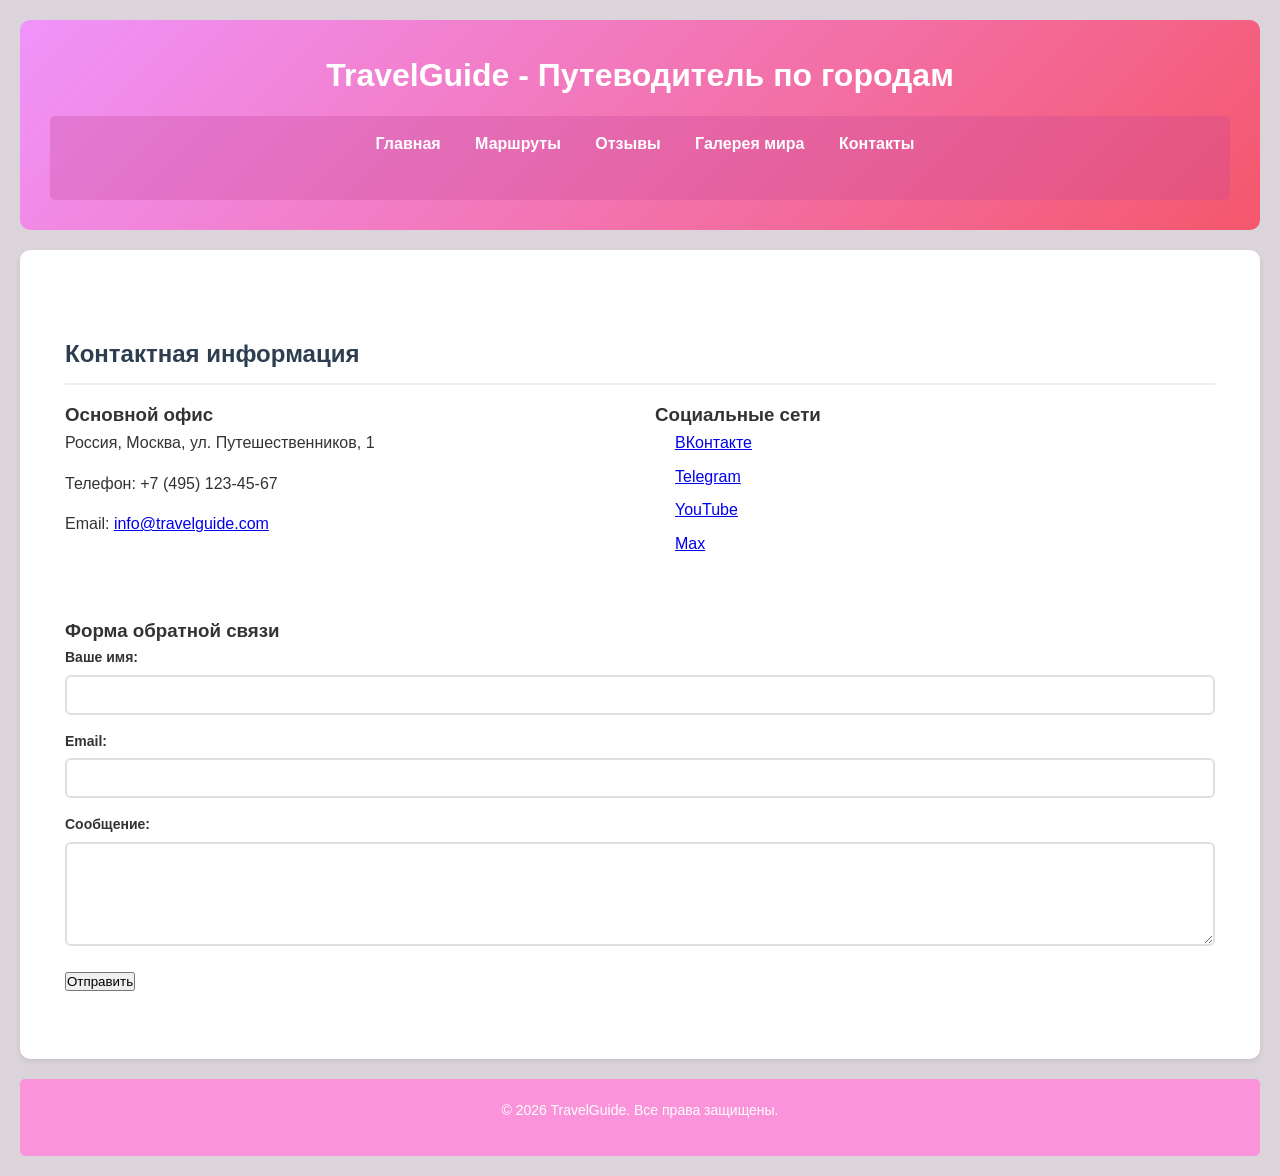
<file: contacts.html>
<!DOCTYPE html>
<html lang="ru">
<head>
    <meta charset="UTF-8">
    <title>Контакты | TravelGuide</title>
    <meta name="viewport" content="width=device-width, initial-scale=1.0">
    <link rel="stylesheet" href="style.css">
</head>
<body>
    <header>
        <h1>TravelGuide - Путеводитель по городам</h1>
        <nav>
            <ul>
                <li><a href="index.html">Главная</a></li>
                <li><a href="routes.html">Маршруты</a></li>
                <li><a href="reviews.html">Отзывы</a></li>
                <li><a href="gallery.html">Галерея мира</a></li>
                <li><a href="contacts.html">Контакты</a></li>
            </ul>
        </nav>
    </header>
    
    <main>
        <section id="contacts">
            <h2><i class="fas fa-address-card"></i> Контактная информация</h2>
            
            <div class="contact-block">
                <div class="contact-info">
                    <h3>Основной офис</h3>
                    <p><i class="fas fa-map-marker-alt"></i> Россия, Москва, ул. Путешественников, 1</p>
                    <p><i class="fas fa-phone"></i> Телефон: +7 (495) 123-45-67</p>
                    <p><i class="fas fa-envelope"></i> Email: <a href="mailto:info@travelguide.com">info@travelguide.com</a></p>
                </div>
                
                <div class="contact-social">
                    <h3>Социальные сети</h3>
                    <ul class="social-icons">
                        <li><a href="#"><i class="fab fa-vk"></i> ВКонтакте</a></li>
                        <li><a href="#"><i class="fab fa-vk"></i> Telegram</a></li>
                        <li><a href="#"><i class="fab fa-vk"></i> YouTube</a></li>
                        <li><a href="#"><i class="fab fa-vk"></i> Max</a></li>
                    </ul>
                </div>
            </div>
            
            <div class="feedback-form">
                <h3><i class="fas fa-pen-fancy"></i> Форма обратной связи</h3>
                <form action="#" method="post">
                    <div class="form-group">
                        <label for="name"><i class="fas fa-user"></i> Ваше имя:</label>
                        <input type="text" id="name" name="name" required>
                    </div>
                    
                    <div class="form-group">
                        <label for="email"><i class="fas fa-envelope"></i> Email:</label>
                        <input type="email" id="email" name="email" required>
                    </div>
                    
                    <div class="form-group">
                        <label for="message"><i class="fas fa-comment-dots"></i> Сообщение:</label>
                        <textarea id="message" name="message" rows="5" required></textarea>
                    </div>
                    
                    <button type="submit" class="btn-submit"><i class="fas fa-paper-plane"></i> Отправить</button>
                </form>
            </div>
        </section>
    </main>
    
    <footer>
        <p>&copy; 2026 TravelGuide. Все права защищены.</p>
    </footer>
    
    <script src="script.js"></script>
</body>
</html>
</file>
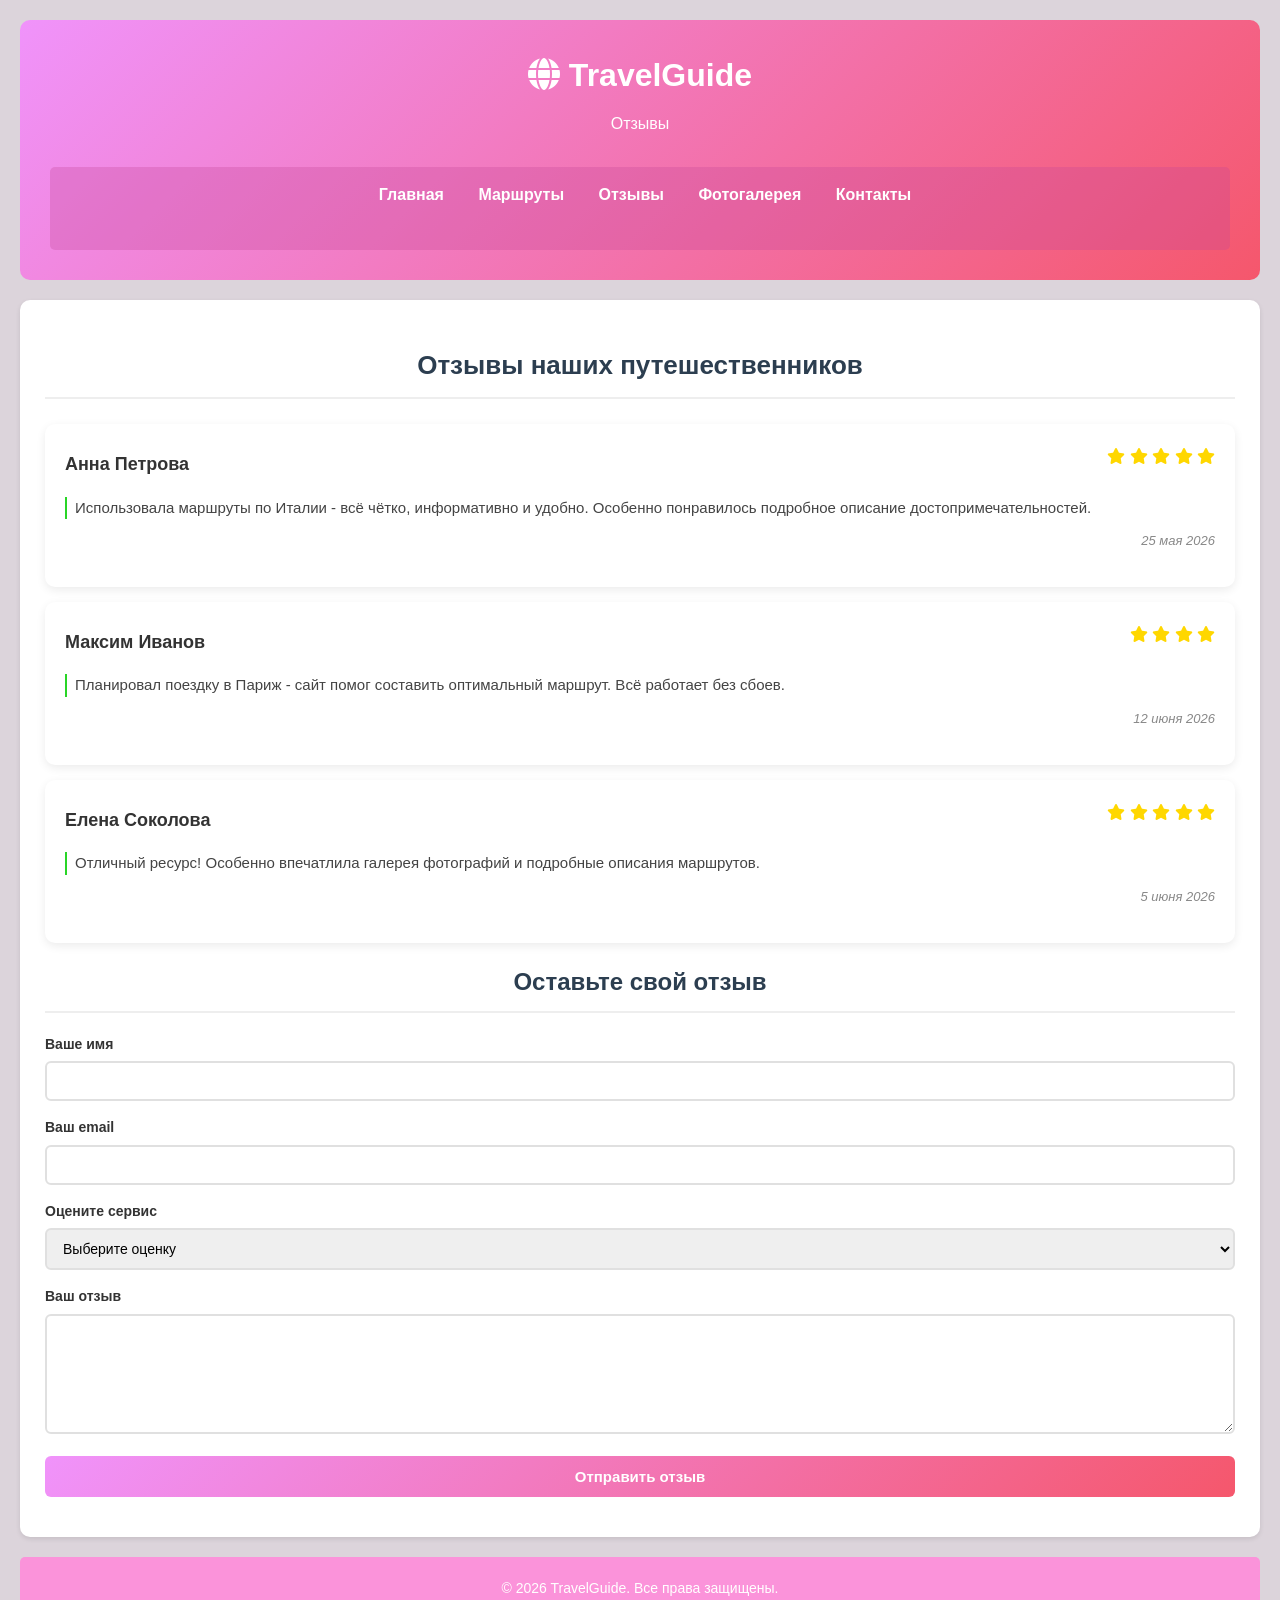
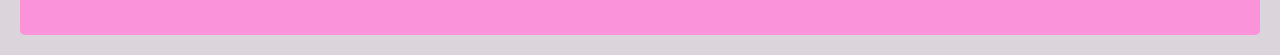
<file: reviews.html>
<!DOCTYPE html>
<html lang="ru">
<head>
    <meta charset="UTF-8">
    <meta name="viewport" content="width=device-width, initial-scale=1.0">
    <title>Отзывы - TravelGuide</title>
    <link rel="stylesheet" href="style.css">
    <link rel="stylesheet" href="https://cdnjs.cloudflare.com/ajax/libs/font-awesome/6.4.0/css/all.min.css">
</head>
<body>
    <header class="site-header">
        <div class="header-content">
            <h1><i class="fas fa-globe"></i> TravelGuide</h1>
            <p>Отзывы</p>
        </div>
        
        <nav>
        <ul>
            <li><a href="index.html">Главная</a></li>
            <li><a href="routes.html">Маршруты</a></li>
            <li><a href="reviews.html">Отзывы</a></li>
            <li><a href="gallery.html">Фотогалерея</a></li>
            <li><a href="contacts.html">Контакты</a></li>
        </ul>
    </nav>
    </header>

    <main class="container">
        <section class="reviews-section card">
            <h2>Отзывы наших путешественников</h2>
            
            <div class="review-card">
                <div class="review-header">
                    <h3>Анна Петрова</h3>
                    <p><i class="fas fa-star"></i> <i class="fas fa-star"></i> <i class="fas fa-star"></i> <i class="fas fa-star"></i> <i class="fas fa-star"></i></p>
                </div>
                <p class="review-text">
                    Использовала маршруты по Италии - всё чётко, информативно и удобно. Особенно понравилось подробное описание достопримечательностей.
                </p>
                <p class="review-date">25 мая 2026</p>
            </div>

            <div class="review-card">
                <div class="review-header">
                    <h3>Максим Иванов</h3>
                    <p><i class="fas fa-star"></i> <i class="fas fa-star"></i> <i class="fas fa-star"></i> <i class="fas fa-star"></i></p>
                </div>
                <p class="review-text">
                    Планировал поездку в Париж - сайт помог составить оптимальный маршрут. Всё работает без сбоев.
                </p>
                <p class="review-date">12 июня 2026</p>
            </div>

            <div class="review-card">
                <div class="review-header">
                    <h3>Елена Соколова</h3>
                    <p><i class="fas fa-star"></i> <i class="fas fa-star"></i> <i class="fas fa-star"></i> <i class="fas fa-star"></i> <i class="fas fa-star"></i></p>
                </div>
                <p class="review-text">
                    Отличный ресурс! Особенно впечатлила галерея фотографий и подробные описания маршрутов.
                </p>
                <p class="review-date">5 июня 2026</p>
            </div>
        </section>

        <section class="write-review card">
            <h2>Оставьте свой отзыв</h2>
            <form action="#" method="post">
                <div class="form-group">
                    <label for="review-name">Ваше имя</label>
                    <input type="text" id="review-name" name="name" required>
                </div>
                
                <div class="form-group">
                    <label for="review-email">Ваш email</label>
                    <input type="email" id="review-email" name="email" required>
                </div>
                
                <div class="form-group">
                    <label for="review-rating">Оцените сервис</label>
                    <select id="review-rating" name="rating" required>
                        <option value="">Выберите оценку</option>
                        <option value="5">Отлично</option>
                        <option value="4">Хорошо</option>
                        <option value="3">Удовлетворительно</option>
                        <option value="2">Плохо</option>
                        <option value="1">Очень плохо</option>
                    </select>
                </div>
                
                <div class="form-group">
                    <label for="review-text">Ваш отзыв</label>
                    <textarea id="review-text" name="text" rows="6" required></textarea>
                </div>
                
                <div class="form-group">
                    <button type="submit" class="btn">Отправить отзыв</button>
                </div>
            </form>
        </section>
    </main>

    <footer class="site-footer">
        <div class="footer-content">
        <p>&copy; <span id="current-year">2026</span> TravelGuide. Все права защищены.</p>
        </div>
    </footer>
</body>
</html>
</file>
<file: style.css>
/* 1. Сбрасываем стандартные отступы браузера */
* {
    margin: 0;
    padding: 0;
    box-sizing: border-box;
}

/* 2. Общие стили для страницы */
body {
    font-family: Arial, sans-serif;
    background-color: #dcd4db;
    color: #333;
    line-height: 1.6;
    padding: 20px;
}
/* 3. Стили для шапки */
header {
    background: linear-gradient(135deg, #f093fb 0%, #f5576c 100%); 
    color: white;
    padding: 30px;
    text-align: center;
    border-radius: 10px;
    margin-bottom: 20px;
}

header h1 {
    font-size: 32px;
    margin-bottom: 10px;
}
/* 4. Навигационное меню */
nav {
    background-color: #3a5a8c;
    padding: 15px;
    border-radius: 5px;
    margin-top: 15px;
}

/* Убираем точки у списка */
nav ul {
    list-style-type: none;
}

/* Делаем пункты меню в строку */
nav ul li {
    display: inline-block;
    margin-right: 20px;
}

/* Стили для ссылок */
nav ul li a {
    color: white;
    text-decoration: none;
    font-weight: bold;
    padding: 5px 10px;
}

/* Эффект при наведении */
nav ul li a:hover {
    background-color: white;
    color: #b01458;
    border-radius: 3px;
}
/* 5. Основное содержание */
main {
    background-color: white;
    padding: 25px;
    border-radius: 10px;
    box-shadow: 0 2px 5px rgba(0,0,0,0.1);
    margin-bottom: 20px;
}
/* Заголовки второго уровня */
h2 {
    color: #2c3e50;
    margin: 20px 0 15px 0;
    padding-bottom: 10px;
    border-bottom: 2px solid #eee;
}
/* Абзацы */
p {
    margin-bottom: 15px;
}
/* Списки */
ul {
    margin-left: 20px;
    margin-bottom: 20px;
    list-style-type: none;
}
ul li {
    margin-bottom: 8px;
}
/* 6. Подвал сайта */
footer {
    background-color: #fb93da;
    color: white;
    text-align: center;
    padding: 20px;
    border-radius: 5px;
    font-size: 14px;
}
img {
  width: 100%;
  max-width: 800px; 
  height: auto; 
  display: block;
  margin: 0 auto; 
  border-radius: 8px; 
  position: relative;
}

img::after {
  content: '';
  position: absolute;
  top: 0;
  left: 0;
  width: 100%;
  height: 100%;
  background-color: rgba(0, 0, 0, 0.2);
  border-radius: 8px;
  pointer-events: none; 
}

/* ГАЛЕРЕЯ */
/* Основной контейнер для Grid */
.gallery-container {
    max-width: 1200px;
    margin: 0 auto;
    padding: 20px;
}

/* Шапка галереи */
.gallery-header {
    background: linear-gradient(135deg, #f093fb 0%, #f5576c 100%);
    color: white;
    padding: 40px 20px;
    text-align: center;
    border-radius: 0 0 20px 20px;
    margin-bottom: 30px;
}

.header-content {
    margin-bottom: 30px;
}

.theme-name {
    background: rgba(255, 255, 255, 0.2);
    padding: 5px 15px;
    border-radius: 20px;
    font-weight: bold;
}

/* Навигация с использованием Grid */
.nav-grid {
    display: grid;
    grid-template-columns: repeat(3, 1fr);
    gap: 10px;
    list-style: none;
    padding: 0;
    margin: 0;
    max-width: 500px;
    margin: 0 auto;
}

@media (max-width: 600px) {
    .nav-grid {
        grid-template-columns: 1fr;
    }
}

.nav-link {
    display: block;
    background: rgba(255, 255, 255, 0.1);
    color: white;
    text-decoration: none;
    padding: 12px;
    border-radius: 10px;
    transition: all 0.3s;
    text-align: center;
}

.nav-link:hover,
.nav-link.active {
    background: rgba(255, 255, 255, 0.3);
    transform: translateY(-2px);
}

/* Панель управления */
.controls-panel {
    display: grid;
    grid-template-columns: 1fr auto;
    gap: 20px;
    align-items: center;
    background: #dfe1e4;
    padding: 20px;
    border-radius: 15px;
    margin-bottom: 20px;
}

@media (max-width: 768px) {
    .controls-panel {
        grid-template-columns: 1fr;
        text-align: center;
    }
}

.stats {
    display: grid;
    grid-template-columns: repeat(auto-fit, minmax(200px, 1fr));
    gap: 15px;
}

.stat-item {
    background: white;
    padding: 10px 15px;
    border-radius: 10px;
    box-shadow: 0 2px 5px rgba(30, 29, 29, 0.244);
}

.view-controls {
    display: grid;
    grid-template-columns: repeat(2, 1fr);
    gap: 10px;
}

.view-btn {
    background: white;
    border: 2px solid #e0e0e0;
    padding: 10px 15px;
    border-radius: 8px;
    cursor: pointer;
    transition: all 0.3s;
}

.view-btn.active {
    background: #e479a279;
    color: rgb(0, 0, 0);
    border-color: #4a6ea500;
}




/* ОСНОВНАЯ ГАЛЕРЕЯ С CSS GRID */
.gallery-grid {
    display: grid;
    grid-template-columns: repeat(auto-fill, minmax(300px, 1fr));
    gap: 30px;
    margin-bottom: 40px;
}

/* Альтернативный вид - список */
.gallery-grid.list-view {
    grid-template-columns: 1fr;
    max-width: 800px;
    margin: 0 auto 40px;
}

/* Карточка изображения */
.image-card {
    background: white;
    border-radius: 15px;
    overflow: hidden;
    box-shadow: 0 5px 15px rgba(207, 113, 212, 0.704);
    transition: all 0.3s ease;
    display: flex;
    flex-direction: column;
    height: 100%;
}

.image-card:hover {
    transform: translateY(-10px);
    box-shadow: 0 15px 30px rgba(0,0,0,0.15);
}

/* Изображение в карточке */
.card-image {
    position: relative;
    height: 200px;
    overflow: hidden;
}

.gallery-img {
    width: 100%;
    height: 100%;
    object-fit: cover;
    transition: transform 0.5s ease;
}

.image-card:hover .gallery-img {
    transform: scale(1.05);
}

/* Наложение с кнопками */
.image-overlay {
    position: absolute;
    top: 10px;
    right: 10px;
    display: grid;
    grid-template-columns: repeat(2, auto);
    gap: 10px;
    opacity: 0;
    transition: opacity 0.3s;
}

.image-card:hover .image-overlay {
    opacity: 1;
}

.like-btn, .zoom-btn {
    background: rgba(255, 255, 255, 0.9);
    border: none;
    width: 40px;
    height: 40px;
    border-radius: 50%;
    cursor: pointer;
    display: grid;
    place-items: center;
    font-size: 16px;
    transition: all 0.3s;
    box-shadow: 0 2px 5px rgba(0,0,0,0.2);
}

.like-btn:hover {
    background: #ff6b8b;
    color: white;
}

.like-btn.liked {
    background: #ff6b8b;
    color: white;
}

.like-btn.liked i {
    font-weight: 900;
}

.zoom-btn:hover {
    background: #4a6fa5;
    color: white;
}

.like-count {
    margin-left: 5px;
    font-size: 14px;
    font-weight: bold;
}

/* Контент карточки */
.card-content {
    padding: 20px;
    flex-grow: 1;
    display: flex;
    flex-direction: column;
}

.image-title {
    margin: 0 0 10px 0;
    color: #333;
    font-size: 18px;
    line-height: 1.3;
}

.image-date {
    color: #666;
    font-size: 14px;
    margin-bottom: 15px;
}

.image-description {
    color: #777;
    font-size: 14px;
    line-height: 1.5;
    margin-bottom: 15px;
    flex-grow: 1;
}

/* Теги */
.image-tags {
    display: grid;
    grid-template-columns: repeat(auto-fill, minmax(80px, auto));
    gap: 5px;
}

.tag {
    background: #f0f0f0;
    color: #666;
    padding: 4px 10px;
    border-radius: 15px;
    font-size: 12px;
    text-align: center;
}

/* Блок с информацией */
.gallery-info {
    background: linear-gradient(135deg, #f093fb 0%, #f5576c 100%);
    color: white;
    padding: 30px;
    border-radius: 15px;
    text-align: center;
    margin-bottom: 30px;
}

/* Подвал */
.gallery-footer {
    background: #e17cc4;
    color: rgb(30, 29, 29);
    text-align: center;
    padding: 20px;
    border-radius: 15px 15px 0 0;
}

.footer-content {
    display: grid;
    grid-template-columns: 1fr;
    gap: 10px;
}

.js-status {
    color: #4f42a6;
    font-weight: bold;
}

/* Утилитарные классы */
.hidden {
    display: none !important;
}

/* Анимации */
@keyframes fadeIn {
    from { opacity: 0; transform: translateY(20px); }
    to { opacity: 1; transform: translateY(0); }
}

.image-card {
    animation: fadeIn 0.5s ease forwards;
}

/* Задержка анимации для каждой карточки */
.image-card:nth-child(1) { animation-delay: 0.1s; }
.image-card:nth-child(2) { animation-delay: 0.2s; }
.image-card:nth-child(3) { animation-delay: 0.3s; }
.image-card:nth-child(4) { animation-delay: 0.4s; }
.image-card:nth-child(5) { animation-delay: 0.5s; }
.image-card:nth-child(6) { animation-delay: 0.6s; }

/* 4. Навигационное меню */
nav {
    background-color: #c046954b;
    padding: 15px;
    border-radius: 5px;
    margin-top: 15px;
}

/* Убираем точки у списка */
nav ul {
    list-style-type: none;
}

/* Делаем пункты меню в строку */
nav ul li {
    display: inline-block;
    margin-right: 10px;
}

/* Стили для ссылок */
nav ul li a {
    color: white;
    text-decoration: none;
    font-weight: bold;
    padding: 5px 10px;
}

/* Эффект при наведении */
nav ul li a:hover {
    background-color: white;
    color: #000000;
    border-radius: 3px;
}
/* Стили для страницы контактов */
#contacts {
    padding: 40px 20px;
}

.contact-block {
    display: grid;
    grid-template-columns: 1fr 1fr;
    gap: 30px;
    margin-bottom: 40px;
}

/* Отзывы */
/* Стили для секции отзывов */
.reviews-section h2 {
    text-align: center;
    color: #2c3e50;
    font-size: 26px;
    margin-bottom: 25px;
}

/* Карточки отзывов */
.review-card {
    background: white;
    border-radius: 10px;
    padding: 20px;
    margin-bottom: 15px;
    box-shadow: 0 3px 10px rgba(0, 0, 0, 0.08);
}

.review-header {
    display: flex;
    justify-content: space-between;
    align-items: center;
    margin-bottom: 12px;
}

.review-header h3 {
    color: #333;
    font-size: 18px;
    font-weight: 600;
    margin: 0;
}

.fas.fa-star {
    color: #ffd700; /* Золотые звёзды */
}

.review-text {
    font-size: 15px;
    line-height: 1.5;
    color: #444;
    margin-bottom: 12px;
    padding-left: 8px;
    border-left: 2px solid #29d527; /* Акцентная линия слева */
}

.review-date {
    color: #888;
    font-size: 13px;
    text-align: right;
    font-style: italic;
}

/* Секция написания отзыва */
.write-review h2 {
    text-align: center;
    color: #2c3e50;
    margin-bottom: 20px;
}

/* Форма отзывов */
.form-group {
    margin-bottom: 15px;
}

.form-group label {
    display: block;
    margin-bottom: 6px;
    font-weight: 600;
    color: #333;
    font-size: 14px;
}

.form-group input,
.form-group select,
.form-group textarea {
    width: 100%;
    padding: 10px 12px;
    border: 2px solid #e0e0e0;
    border-radius: 6px;
    font-size: 14px;
}

.form-group input:focus,
.form-group select:focus,
.form-group textarea:focus {
    outline: none;
    border-color: #f5576c;
}

/* Кнопка отправки */
.btn {
    background: linear-gradient(135deg, #f093fb 0%, #f5576c 100%);
    color: white;
    border: none;
    padding: 12px 25px;
    font-size: 15px;
    font-weight: 600;
    border-radius: 6px;
    cursor: pointer;
    width: 100%;
}

.btn:hover {
    opacity: 0.9;
}
/* маршруты */
/* Стили для секции маршрутов */
.routes-section h2 {
    text-align: center;
    color: #2c3e50;
    font-size: 26px;
    margin-bottom: 25px;
}

/* Карточки маршрутов */
.route-card {
    background: white;
    border-radius: 12px;
    overflow: hidden;
    box-shadow: 0 4px 15px rgba(0, 0, 0, 0.08);
    margin-bottom: 20px;
    transition: transform 0.3s ease;
}

.route-card:hover {
    transform: translateY(-5px);
}

/* Шапка маршрута (название и длительность) */
.route-header {
    display: flex;
    justify-content: space-between;
    align-items: center;
    padding: 15px 20px;
    background: linear-gradient(135deg, #f093fb 0%, #f5576c 100%);
    color: white;
}

.route-header h3 {
    margin: 0;
    font-size: 18px;
    font-weight: 600;
}

.route-header .fas.fa-clock {
    color: rgba(255, 255, 255, 0.8);
}

/* Изображение маршрута */
.route-image img {
    width: 100%;
    height: 600px;
    object-fit: cover;
}

/* Описание маршрута */
.route-description {
    padding: 20px;
}

.route-description p {
    font-size: 15px;
    line-height: 1.5;
    color: #444;
    margin-bottom: 15px;
}

/* Кнопка «Подробнее» внутри карточки */
.route-description .btn {
    display: inline-block;
    text-align: center;
}

/* Секция фильтров */
.route-filters h2 {
    color: #2c3e50;
    font-size: 22px;
    margin-bottom: 20px;
}

/* Форма фильтров */
.filter-form {
    display: grid;
    gap: 15px;
}

.filter-group {
    display: flex;
    flex-direction: column;
}

.filter-group label {
    font-weight: 600;
    color: #333;
    font-size: 14px;
    margin-bottom: 8px;
}

.filter-group select {
    padding: 10px 12px;
    border: 2px solid #e0e0e0;
    border-radius: 6px;
    font-size: 14px;
    background-color: white;
}

.filter-group select:focus {
    outline: none;
    border-color: #afee38;
}

/* Кнопка применения фильтров */
.route-filters .btn {
    margin-top: 10px;
    width: auto;
    display: block;
    margin-left: auto;
}
</file>
